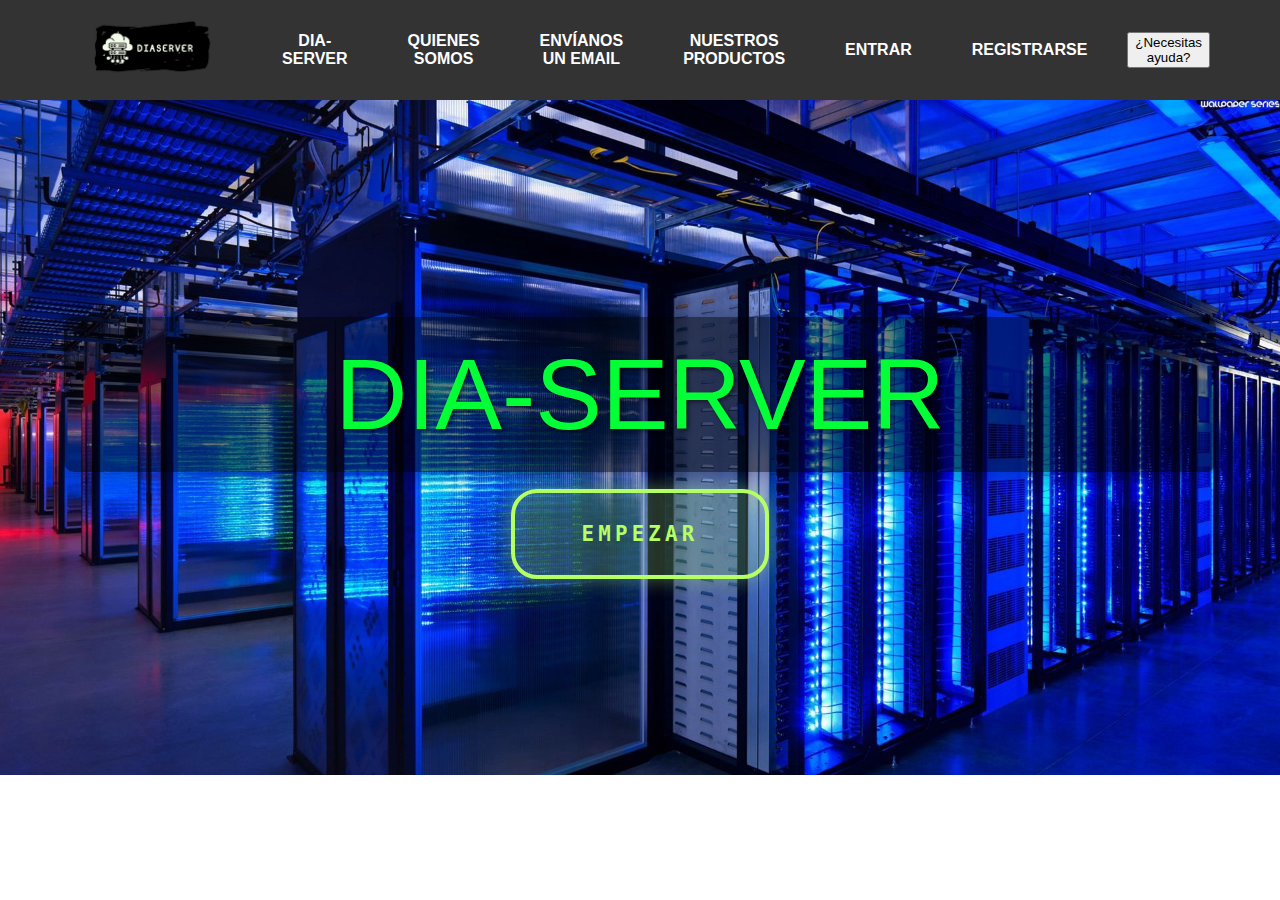
<file: DIAserver_ServidorLinux/html/index.html>
<!DOCTYPE html> 
<html lang="es"> 
<head> 
<meta charset="UTF-8"> 
<meta name="viewport" content="width=device-width, initial-scale=1.0"> 
<title>DIA-server</title> 
<link rel="stylesheet" href="styles.css"> 
<link rel="stylesheet" href="https://cdnjs.cloudflare.com/ajax/libs/font-awesome/5.15.4/css/all.min.css"> 
<link rel="stylesheet" href="http://cdnjs.cloudflare.com/ajax/libs/font-awesome/4.4.0/css/font-awesome.min.css">

<!-- Matomo -->
<script>
  var _paq = window._paq = window._paq || [];
  /* tracker methods like "setCustomDimension" should be called before "trackPageView" */
  _paq.push(['trackPageView']);
  _paq.push(['enableLinkTracking']);
  (function() {
    var u="//192.168.1.85/matomo/";
    _paq.push(['setTrackerUrl', u+'matomo.php']);
    _paq.push(['setSiteId', '1']);
    var d=document, g=d.createElement('script'), s=d.getElementsByTagName('script')[0];
    g.async=true; g.src=u+'matomo.js'; s.parentNode.insertBefore(g,s);
  })();
</script>
<!-- End Matomo Code -->

</head>



<body>



      <script>
      
        function obtenerParametroURL(nombreParametro) {
            var url = new URL(window.location.href);
            return url.searchParams.get(nombreParametro);
        }

      
        var resultado = obtenerParametroURL('resultado');
	
        

      
        if (resultado === "errpass") {
      
	      alert("Error registrando al usuario! Debe introducir sus datos correctamente. Revise la contraseña, correo electrónico , etc.");
        
	} else if (resultado === "erruser") {
        
	      alert("Error registrando al usuario! El usuario introducido ya está registrado.");
        
	} else if(resultado === "success"){
         
	     alert("Usuario registrado correctamente!");
        
	} else if(resultado === "errmail"){

             alert("Error en el envío de correo: Inténtelo de nuevo, por favor. ");

        } else if(resultado === "succmail"){
		
             alert("Email enviado correctamente! Le responderemos lo antes posible. ");

        } else if(resultado === "errenter"){

             alert("Inicio de sesión fallido: Inténtelo de nuevo, por favor.");

        } else if(resultado === "recpass"){

             alert("Por favor, revise su bandeja de entrada de correo y siga las instrucciones. Agradecemos su confianza en nosotros. Att, Diaserver.");

        }


      

	    var sessionid = obtenerParametroURL('sid');
	
	    document.cookie = "sessionid=" + sessionid;




    </script>



    <header>
        <div class="header" style="display: flex; justify-content: space-between; align-items: center; max-height: 60px; overflow: hidden;  margin: 0 auto;">

	 <button onclick="mostrarContenido('start')" class="content" id="btnStart" style="margin-left: 10px; margin-right: 10px;">
            <img src="assets/img/logo-removebg-preview (1).png" style="width: 100%; margin-right: 60px;"></img>
         </button>

	  
	    <button onclick="mostrarContenido('inicio')" class="content" id="btnInicio" style="margin-left: 10px; margin-right: 10px;">DIA-server</button>
            <button onclick="mostrarContenido('somos')" class="content" id="btnSomos" style="margin-left: 10px; margin-right: 10px;">Quienes Somos</button>
            <button onclick="mostrarContenido('email')" class="content" id="btnEmail" style="margin-left: 10px; margin-right: 10px;">Envíanos un Email</button>
            <button onclick="mostrarContenido('productos')" class="content" id="btnProductos" style="margin-left: 10px; margin-right: 10px;">Nuestros Productos</button>
            <button onclick="mostrarContenido('entrar')" class="content" id="btnEntrar" style="margin-left: 10px; margin-right: 10px;">Entrar</button> 
            <button onclick="mostrarContenido('registro')"  class="content" id="btnRegistro" style="margin-left: 10px; margin-right: 10px;">Registrarse</button>


<script>
		function ayuda() {
		  alert("\nBienvenido a DIA-server\n\nSi ya esta registrado, acceda a 'Entrar', introduzca su nombre de usuario y la constraseña correpondiente, después pulse el boton.\n\nSi aun no se ha registrado pulse el botón 'Registrarse'.\n\nSi se ha olvidado de su contraseña pulse el botón '¿Has olvidado la contraseña?' en 'Entrar'\n\nPara cualquier otra duda no dude en contactar con nosotros, a través de 'Envíanos un email'");
		}
</script>

	<button class="ayuda" onclick="ayuda()" style="margin-left: 10px; margin-right: 10px">¿Necesitas ayuda?</button>
        </div>        

 </header>


 <div class="container" id="contenido-start">

             
 

        <div class="main-content">
            
                <div class="slideshow-container">

                    
                    <div class="mySlides fade">
                    <img src="assets/img/home.jfif" style="width: 100%;">
                        <div class="text">DIA-SERVER</div>
                        <button class="btn-class-name" onclick="mostrarContenido('inicio')"> 
                            <span>Empezar</span>
                            <svg viewBox="0 0 320 512" height="1em" xmlns="http://www.w3.org/2000/svg">
                                <path d="M310.6 233.4c12.5 12.5 12.5 32.8 0 45.3l-192 192c-12.5 12.5-32.8 12.5-45.3 0s-12.5-32.8 0-45.3L242.7 256 73.4 86.6c-12.5-12.5-12.5-32.8 0-45.3s32.8-12.5 45.3 0l192 192z"></path>
                            </svg>
                        </button>
                    </div>
                
                    <div class="mySlides fade">
                    <img src="assets/img/windows-nano-server-bg.jpg" style="width: 100%;">
                    <div class="text">El servidor que ...</div>
                    <button class="btn-class-name" onclick="mostrarContenido('inicio')"> 
                        <span>Empezar</span>
                        <svg viewBox="0 0 320 512" height="1em" xmlns="http://www.w3.org/2000/svg">
                            <path d="M310.6 233.4c12.5 12.5 12.5 32.8 0 45.3l-192 192c-12.5 12.5-32.8 12.5-45.3 0s-12.5-32.8 0-45.3L242.7 256 73.4 86.6c-12.5-12.5-12.5-32.8 0-45.3s32.8-12.5 45.3 0l192 192z"></path>
                        </svg>
                    </button>
                    </div>
                
                    <div class="mySlides fade">
                    <img src="assets/img/OIP.jfif" style="width: 100%;">
                    <div class="text">Simplificara tu vida</div>
                    <button class="btn-class-name" onclick="mostrarContenido('inicio')"> 
                        <span>Empezar</span>
                        <svg viewBox="0 0 320 512" height="1em" xmlns="http://www.w3.org/2000/svg">
                            <path d="M310.6 233.4c12.5 12.5 12.5 32.8 0 45.3l-192 192c-12.5 12.5-32.8 12.5-45.3 0s-12.5-32.8 0-45.3L242.7 256 73.4 86.6c-12.5-12.5-12.5-32.8 0-45.3s32.8-12.5 45.3 0l192 192z"></path>
                        </svg>
                    </button>
                    </div>
                
                </div>
                <br>

       
        </div>
    </div>

    <div class="container" id="contenido-inicio" style="display: none;">
        <div class="main-content">
            <br><br>
            <h1>Servidor DIA</h1>
            <br>
            <p>Es un servidor LINUX diseñado para satisfacer las necesidades funcionales del Departamento de Informática y Automática. Este sistema proporciona servicios como correo electrónico, almacenamiento de páginas web y la instalación de una plataforma educativa, Moodle. Además, el sistema garantiza seguridad y rendimiento óptimo para todos los usuarios.</p>
           
            <br>
            <img src="assets/img/logo.PNG" style="width: 30%;">
	      

        </div>
    </div>

    <div id="contenido-somos"  class="container"  style="display: none;">
       


        <div class="main-content">

            <h1>Quiénes Somos</h1>
    
            <p>Bienvenido a DIA-server. Somos una empresa comprometida con la excelencia en la prestación de servicios de tecnología. Nuestro objetivo es proporcionar soluciones eficientes y seguras que satisfagan las necesidades de nuestros clientes.</p>
            
            <p>¡Gracias por elegir DIA-server! Esperamos poder servirte y ayudarte a alcanzar el éxito en tus proyectos tecnológicos.</p>
            <br><br>
            

            <img src="assets/img/home.jfif" alt="Foto de inicio" width="400" height="300" >
        </div>

        </div>


    </div>

    <div id="contenido-email" class="container" style="display: none;">
        
        <div class="mail-content">
            <h1>Envíanos un Email</h1>
            <form id="email-form" action="/perl-bin/correo.pl" method="post">
                
                <input type="text" id="nombre" name="nombre" placeholder="&#xf007;  Nombre de usuario"
                        style="font-family: FontAwesome, Calibri; font-style: normal"><br>

                <input type="email" id="correo" name="correo" placeholder="&#xf0e0; Correo electrónico"
                        style="font-family: FontAwesome, Calibri; font-style: normal"><br>

                <input type="text" id="mensaje" name="mensaje" placeholder="&#xf075; Mensaje a enviar"
                        style="font-family: FontAwesome, Calibri; font-style: normal" rows="5"><br>

		
        
                <button type="submit">Enviar</button>
            </form>

            <br>
          
                    
        </div>
     </div>

     <div id="contenido-productos" class="contenido-productos" style="display: none; position: relative;">
        
        

  
	  <br><br>

          <div class="card" style="display: none; position:absolute; left: 10%;" id="card1"><h1>SERVIDOR DE CORREO</h1></div>
          <div class="card" style="display: none; position:absolute; left: 42%;" id="card2"><h1>ALMACENAMIENTO</h1></div>
          <div class="card" style="display: none; position:absolute; right: 10%;" id="card3"><h1>MONITOREO</h1></div> 
    


  

    </div>


   


  <div id="contenido-entrar" class="container" style="display: none;">

        <div class="mail-content">
            <h1>Entre</h1>
            <form id="enter-form" action="/perl-bin/login.pl" method="post">
                <label for="username">Nombre de usuario:</label><br>
                <input type="text" id="username" name="username"><br>
                <label for="password">Contraseña:</label><br>
                <input type="password" id="password" name="password"><br><br>
    
		
         
         
                <button type="submit">Entrar</button> <br><br>

                <button type="button" id="forgot-password">¿Has olvidado la contraseña?</button><br><br>

              
           </form>

	 </div>





  </div>

<script>
    // Obtener el texto "¿Has olvidado la contraseña?"
    var forgotPasswordText = document.getElementById("forgot-password");

    // Agregar un evento de clic al texto
    forgotPasswordText.addEventListener("click", function() {
        // Redirigir a la página rem_pass.pl
        window.location.href = "/forgotten_pass.html";
    });
</script>



    <div id="contenido-registro" class="container" style="display: none; top: 0%;">
        <div class="mail-content">
            <h1>Regístrese</h1>
            <form id="email-form" action="/perl-bin/registro.pl" method="post">
               
                <input type="text" id="username1" name="username1" placeholder="&#xf007;  Nombre de usuario"
			style="font-family: FontAwesome, Calibri; font-style: normal"><br>    

                <input type="password" id="password" name="password" placeholder="&#xf187;  Contraseña"
                        style="font-family: FontAwesome, Calibri; font-style: normal"><br>

                <input type="password" id="password2" name="password2" placeholder="&#xf187; Repita la contraseña"
                        style="font-family: FontAwesome, Calibri; font-style: normal"><br>

                <input type="text" id="name" name="name" placeholder="&#xf0c0; Nombre del usuario"
                        style="font-family: FontAwesome, Calibri; font-style: normal"><br>

                <input type="text" id="surname" name="surname" placeholder="&#xf0c0; Apellidos del usuario"
                        style="font-family: FontAwesome, Calibri; font-style: normal"><br>

                <input type="email" id="email" name="email" placeholder="&#xf0e0; Correo electrónico"
                        style="font-family: FontAwesome, Calibri; font-style: normal"><br>

                <input type="text" id="address" name="address" placeholder="&#xf041; Dirección postal"
                        style="font-family: FontAwesome, Calibri; font-style: normal"><br>

                <input type="text" id="mobilephone" name="mobilephone" placeholder="&#xf095; Número de teléfono"
                        style="font-family: FontAwesome, Calibri; font-style: normal"><br>


	       <label for="role">¿Qué es usted?:</label><br>

			    <select id="role" name="role">
			        <option value="Alumno">Alumno</option>
			        <option value="Profesor">Profesor</option>
			    </select><br>               
		  
	      
		   <label for="admin">¿Es usted un administrador?</label><br>
		    <input type="checkbox" id="admin" name="admin">
		    <br>	       

               
		<label>¿Ha perdido la contraseña?</label><br><br>
                <button type="submit">Registrarse</button>


            </form>    
        </div>
    </div>


       
    
    <footer style="display: none;" id="pie">
        <div class="footer" >
            <p>Copyright &copy; 2024 - Derechos Reservados por Marcosky</p>
        </div>
    </footer>


 <script src="main.js"></script> 
   
</body>
</html>
</file>
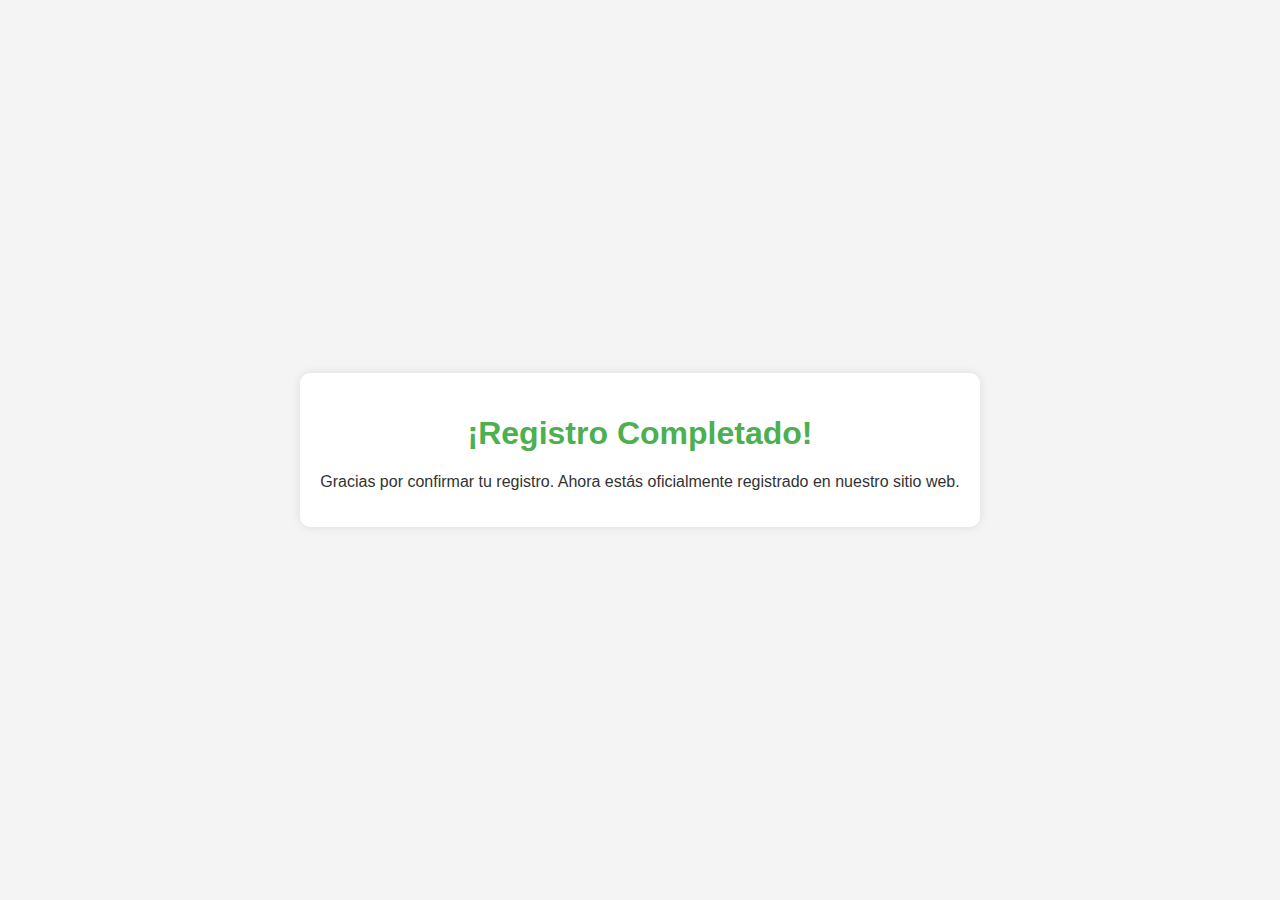
<file: DIAserver_ServidorLinux/html/activacion.html>
<!DOCTYPE html>
<html lang="en">
<head>
    <meta charset="UTF-8">
    <meta name="viewport" content="width=device-width, initial-scale=1.0">
    <title>Confirmación de Registro</title>
    <style>
        body {
            font-family: Arial, sans-serif;
            background-color: #f4f4f4;
            margin: 0;
            padding: 0;
            display: flex;
            justify-content: center;
            align-items: center;
            height: 100vh;
        }
        .container {
            text-align: center;
            background-color: #fff;
            padding: 20px;
            border-radius: 10px;
            box-shadow: 0 0 10px rgba(0, 0, 0, 0.1);
        }
        h1 {
            color: #4caf50;
        }
        p {
            color: #333;
        }
    </style>

<!-- Matomo -->
<script>
  var _paq = window._paq = window._paq || [];
  /* tracker methods like "setCustomDimension" should be called before "trackPageView" */
  _paq.push(['trackPageView']);
  _paq.push(['enableLinkTracking']);
  (function() {
    var u="//192.168.1.85/matomo/";
    _paq.push(['setTrackerUrl', u+'matomo.php']);
    _paq.push(['setSiteId', '1']);
    var d=document, g=d.createElement('script'), s=d.getElementsByTagName('script')[0];
    g.async=true; g.src=u+'matomo.js'; s.parentNode.insertBefore(g,s);
  })();
</script>
<!-- End Matomo Code -->




</head>
<body>
    <div class="container">
        <h1>¡Registro Completado!</h1>
        <p>Gracias por confirmar tu registro. Ahora estás oficialmente registrado en nuestro sitio web.</p>
    </div>
</body>
</html>
</file>
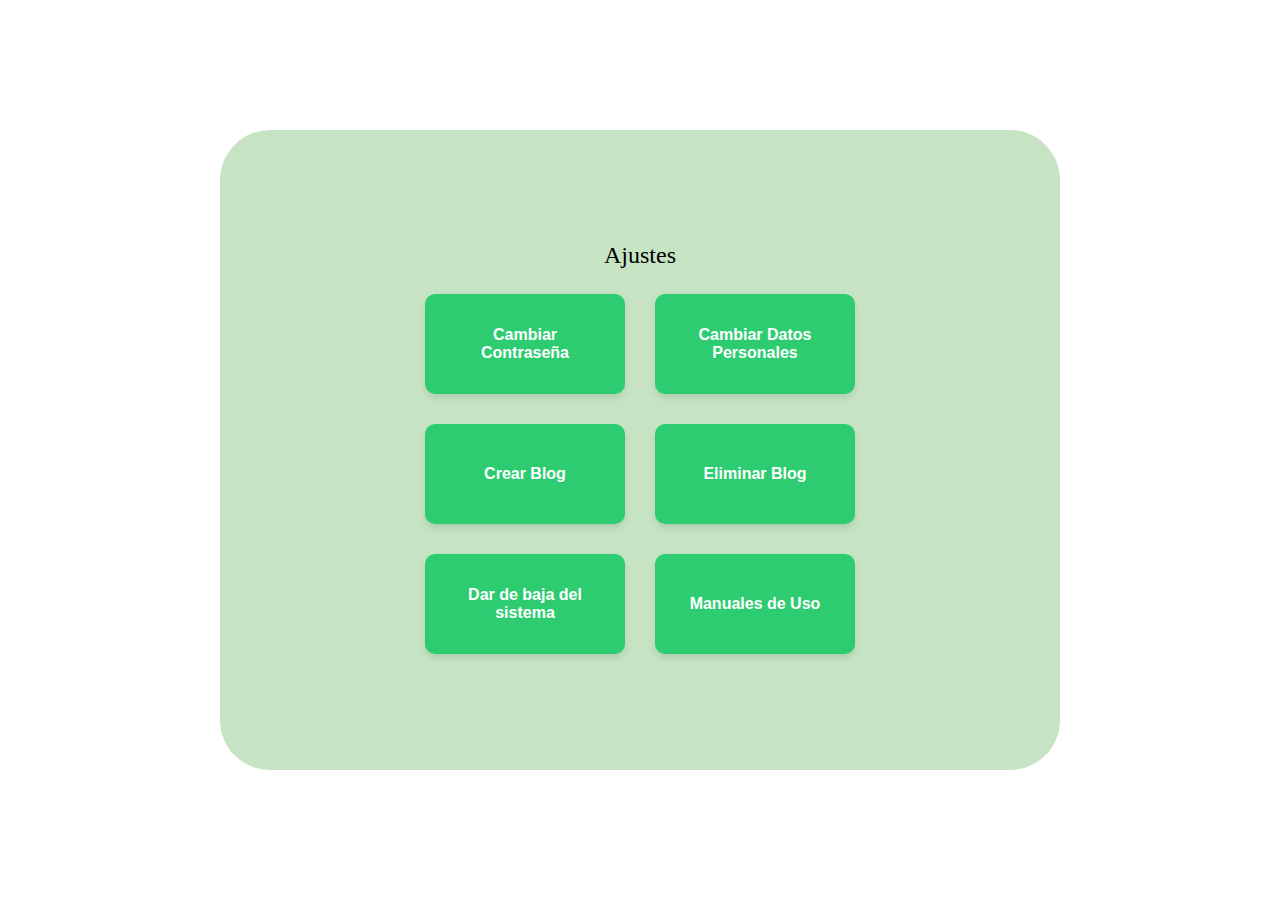
<file: DIAserver_ServidorLinux/html/ajustes.html>
<!DOCTYPE html>
<html lang="en">
<head>
<meta charset="UTF-8">
<meta name="viewport" content="width=device-width, initial-scale=1.0">
<title>Ajustes</title>
<link rel="stylesheet" href="https://cdnjs.cloudflare.com/ajax/libs/font-awesome/5.15.3/css/all.min.css">
<style>
    body {
        display: flex;
        justify-content: center;
        align-items: center;
        height: 100vh;
        margin: 0;
        background-color: #FFFFFF;
        position: relative;
    }

    .container {
        width: 800px;
        height: 600px;
        background-color: #C6E4C4;
        border-radius: 50px;
        display: flex;
        flex-direction: column;
        align-items: center;
        justify-content: center;
        padding: 20px;
    }

    .title {
        font-size: 24px;
        color: black;
        margin-bottom: 20px;
    }

    .buttons-grid {
        display: grid;
        grid-template-columns: repeat(2, 1fr);
        grid-template-rows: repeat(3, 1fr);
        gap: 20px;
    }

    button {
        height: 100px;
        width: 200px;
        background-color: #2ecc71;
        color: white;
        border: none;
        border-radius: 10px;
        cursor: pointer;
        transition: background-color 0.3s, transform 0.3s;
        padding: 15px 25px;
        font-size: 16px;
        font-weight: bold;
        box-shadow: 0 4px 6px rgba(0, 0, 0, 0.1);
        margin: 5px;
    }

    button:hover {
        background-color: #27ae60;
        transform: translateY(-2px);
        box-shadow: 0 6px 8px rgba(0, 0, 0, 0.15);
    }

   
</style>
   <script>


 

        function getNextPageLink(value) {

            var urlParams = new URLSearchParams(window.location.search);
            var sessionId = urlParams.get('session_id');
            var nextPageLink = "";

       


		if(value == 1){
		        nextPageLink = "/mod_passw.html?session_id=" + sessionId;		       
		}else if(value == 2){
		        var nextPageLink = "/mod_dato.html?session_id=" + sessionId;		     
                }else if(value == 3){
		        var nextPageLink = "/baja_usuario.html?session_id=" + sessionId;                   
                }else if(value == 4){
		        var nextPageLink = "/manuales.html?session_id=" + sessionId;                    
                }else if(value == 5){
		       var nextPageLink = "/alumno.html?rol=session_id=" + sessionId;                     
                }

            return nextPageLink;

        }
 
  
        function checkForError() {
            var urlParams = new URLSearchParams(window.location.search);
            if (urlParams.has('error')) {
                alert('ERROR: Ha rellenado mal el formulario.');
            }
        }

        window.onload = checkForError;


   </script>

<!-- Matomo -->
<script>
  var _paq = window._paq = window._paq || [];
  /* tracker methods like "setCustomDimension" should be called before "trackPageView" */
  _paq.push(['trackPageView']);
  _paq.push(['enableLinkTracking']);
  (function() {
    var u="//192.168.1.85/matomo/";
    _paq.push(['setTrackerUrl', u+'matomo.php']);
    _paq.push(['setSiteId', '1']);
    var d=document, g=d.createElement('script'), s=d.getElementsByTagName('script')[0];
    g.async=true; g.src=u+'matomo.js'; s.parentNode.insertBefore(g,s);
  })();
</script>
<!-- End Matomo Code -->


</head>
<body>
    <div class="container">
        <div class="title">Ajustes</div>
        <div class="buttons-grid">
            <button onclick="location.href =  getNextPageLink(1);";>Cambiar Contraseña</button>
            <button onclick="location.href =  getNextPageLink(2);">Cambiar Datos Personales</button>
            <button onclick="location.href = '/perl-bin/crear_blog.pl'">Crear Blog</button>
            <button onclick="location.href = '/perl-bin/eliminar_blog.pl'">Eliminar Blog</button>
            <button onclick="location.href =  getNextPageLink(3);">Dar de baja del sistema</button>
            <button onclick="location.href =  getNextPageLink(4);">Manuales de Uso</button>
        </div>
    </div>

    
</body>
</html>
</file>
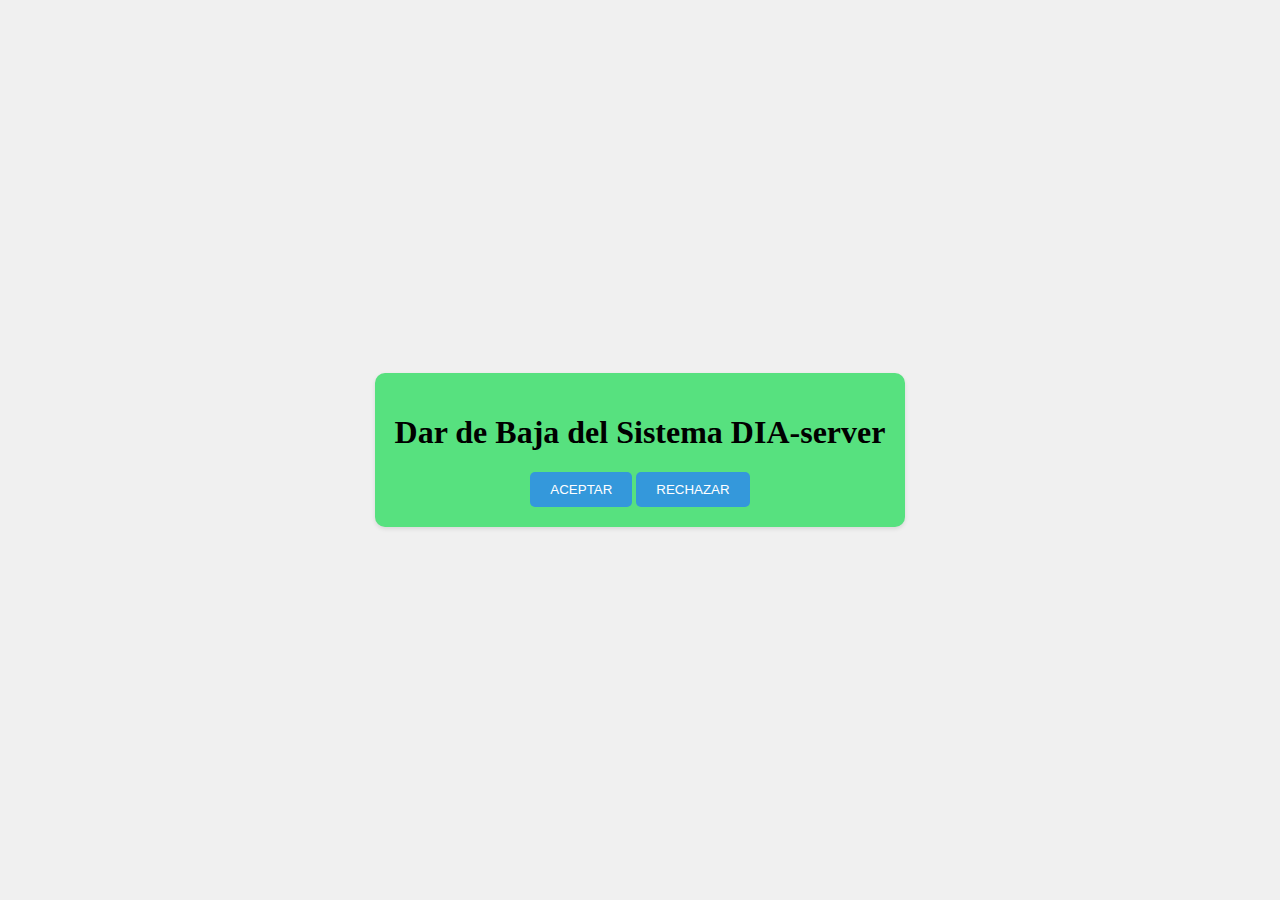
<file: DIAserver_ServidorLinux/html/baja_usuario.html>
<!DOCTYPE html>
<html lang="en">
<head>
<meta charset="UTF-8">
<meta name="viewport" content="width=device-width, initial-scale=1.0">
<title>Dar de Baja del Sistema</title>
<!--<link rel="stylesheet" href="styles.css">-->
<link rel="stylesheet" href="https://cdnjs.cloudflare.com/ajax/libs/font-awesome/5.15.4/css/all.min.css"> 
<link rel="stylesheet"  href="http://cdnjs.cloudflare.com/ajax/libs/font-awesome/4.4.0/css/font-awesome.min.css">

<style>
    body {
        display: flex;
        justify-content: center;
        align-items: center;
        height: 100vh;
        margin: 0;
        background-color: #f0f0f0;
    }

    .mail-content {
        text-align: center;
               background-color: #57E17F;

        padding: 20px;
        border-radius: 10px;
        box-shadow: 0 2px 4px rgba(0, 0, 0, 0.1);
    }

    form {
        display: flex;
        flex-direction: column;
        align-items: center;
	width: 400px;

    }

    input {
        width: 100%;
        padding: 10px;
        margin: 10px 0;
        border: 1px solid #ccc;
        border-radius: 5px;
    }

    button {
        background-color: #3498db;
        color: white;
        border: none;
        border-radius: 5px;
        padding: 10px 20px;
        cursor: pointer;
        transition: background-color 0.3s;
    }

    button:hover {
        background-color: #217dbb;
    }





</style>




   <script>
        function getNextPageLink(value) {
            var urlParams = new URLSearchParams(window.location.search);          
            var sessionId = urlParams.get('session_id');

            var nextPageLink = "/ajustes.html?session_id=" + sessionId;



            return nextPageLink;
        }
       
    </script>

    

<body>
    

    <script>
       
            alert("Tenga cuidado ¡Esta operacion es irreversible!");
       
 
    </script>


   
    <div class="mail-content">
            <h1>Dar de Baja del Sistema DIA-server</h1>
           
 
	<button onclick="location.href = '/perl-bin/baja_usuario.pl'">ACEPTAR</button>
	<button  onclick="location.href =  getNextPageLink();">RECHAZAR</button>


    </div>

    

 

</body>
</html>
</file>
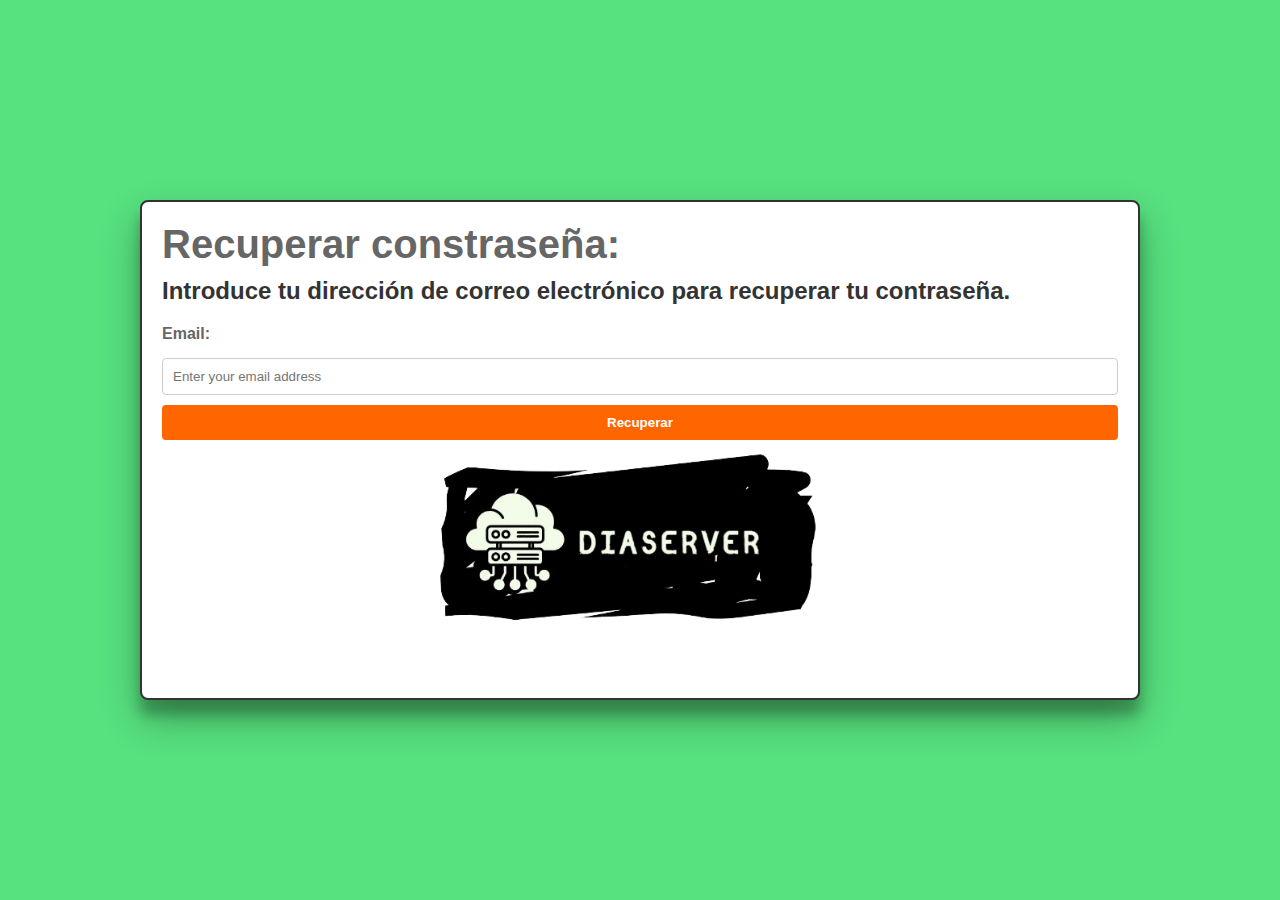
<file: DIAserver_ServidorLinux/html/forgotten_pass.html>
<!DOCTYPE html>
<html lang="es">
<head>
    <meta charset="UTF-8">
    <meta name="viewport" content="width=device-width, initial-scale=1.0">
    <title>DIA-server: Recuperar Contraseña</title>

    <link rel="stylesheet" href="styles.css">
    <style>



body, html {
  height: 100%;
  margin: 0;
  display: flex;
  justify-content: center;
  align-items: center;
  background-color:   #57E17F;

}

.newsletter-form {
  width: 1000px;
  height: 500px;
  margin: 0 auto;
  padding: 20px;
  border: 2px solid #333;
  border-radius: 8px;
  background-color:  #fff;
  font-family: Arial, sans-serif;
  box-shadow: rgba(0, 0, 0, 0.3) 0px 19px 38px, rgba(0, 0, 0, 0.22) 0px 15px 12px;
  

}

.heading {
  font-weight: bold;
  font-size: 40px;
}

.newsletter-form h2 {
  margin-top: 0;
  color: #333;
  font-size: 24px;
}

.newsletter-form label {
  display: block;
  font-weight: bold;
  color: #666;
  margin-bottom: 10px;
}

.newsletter-form input[type="email"] {
  width: 100%;
  padding: 10px;
  margin-bottom: 10px;
  border: 1px solid #ccc;
  border-radius: 4px;
}

.newsletter-form input[type="submit"] {
  width: 100%;
  padding: 10px;
  border: none;
  border-radius: 4px;
  background-color: #ff6600;
  color: #fff;
  font-weight: bold;
  cursor: pointer;
}

.newsletter-form input[type="submit"]:hover {
  background-color: #ff8533;
}



    </style>
    
</head>
<body>




<div class="newsletter-form">
   
    <form class="form" id="forgot-password-form" action="/perl-bin/recover_password.pl" method="post">
    <label class="heading"> Recuperar constraseña:</label>
      
      <h2>Introduce tu dirección de correo electrónico para recuperar tu contraseña.</h2>

      <label for="email">Email:</label>
      <input required="" placeholder="Enter your email address" name="email" id="email" type="email">
      <input value="Recuperar" type="submit">


      <img src="assets/img/logo-removebg-preview (1).png" style="width: 45%; display: block; margin: 0 auto;">


    </form>
</div>







</body>
</html>
</file>
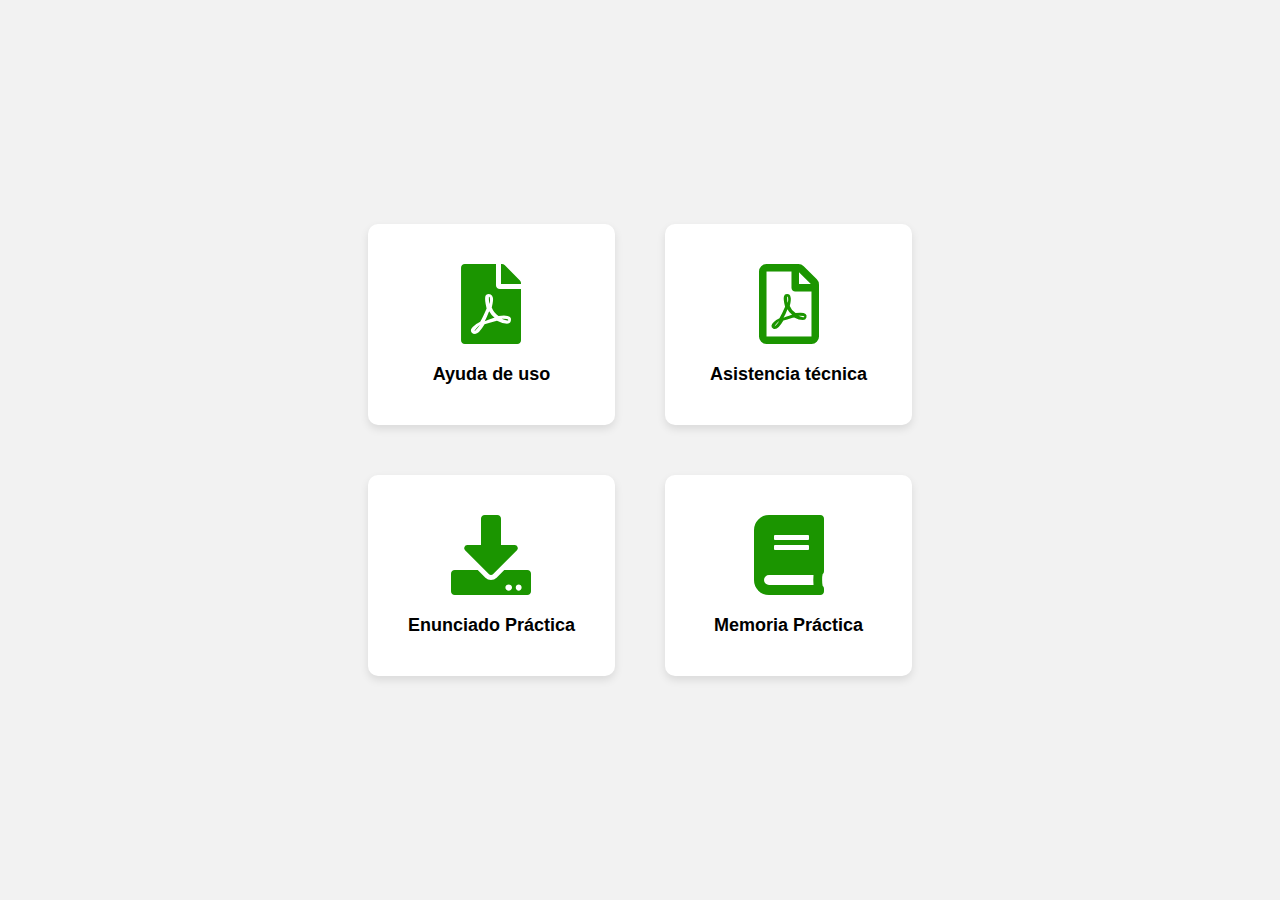
<file: DIAserver_ServidorLinux/html/manuales.html>
<!DOCTYPE html>
<html lang="es">
<head>
    <meta charset="UTF-8">
    <title>Manuales</title>
    <link rel="stylesheet" href="https://cdnjs.cloudflare.com/ajax/libs/font-awesome/5.15.3/css/all.min.css">
    <style>
        body {
            font-family: Arial, sans-serif;
            background-color: #f2f2f2;
            margin: 0;
            padding: 0;
            display: flex;
            justify-content: center;
            align-items: center;
            height: 100vh;
        }
        .container {
            display: grid;
            grid-template-columns: repeat(2, 1fr);
            grid-gap: 50px;
        }
        .manual {
            background-color: #fff;
            border-radius: 10px;
            box-shadow: 0 4px 8px rgba(0, 0, 0, 0.1);
            padding: 40px;
            text-align: center;
            position: relative;
        }
        .pdf-icon {
            font-size: 80px;
            color: #007bff;
            cursor: pointer;
        }
        .pdf-icon:hover {
            color: #0056b3;
        }
        .manual-text {
            margin-top: 20px;
            font-size: 18px;
            font-weight: bold;
        }
    button:hover {
        background-color: #217dbb;
    }




    </style>

   <script>
        function getNextPageLink(value) {
            var urlParams = new URLSearchParams(window.location.search);            
            var sessionId = urlParams.get('session_id');

            var nextPageLink = "ajustes.html?session_id=" + sessionId;



            return nextPageLink;
        }
        
    </script>


</head>
<body>
    <div class="container">

      
        <div class="manual">
            <a href="assets/man/Ayuda_DIAserver.pdf" download="ManualDIAserver">
                <i class="fas fa-file-pdf pdf-icon" style="color: #1B9500;"></i>
            </a>
            <div class="manual-text">Ayuda de uso</div>
        </div>
        <div class="manual">
            <a href="assets/man/ASISTENCIA_DIAserver.pdf" download="AsistenciaTecnica">
                <i class="far fa-file-pdf pdf-icon" style="color: #1B9500;"></i>
            </a>
            <div class="manual-text">Asistencia técnica</div>
        </div>
        <div class="manual">
            <a href="assets/man/PF2023_24.pdf" download="EnunciadoPractica">
                <i class="fas fa-download pdf-icon" style="color: #1B9500;"></i>
            </a>
            <div class="manual-text">Enunciado Práctica</div>
        </div>
        <div class="manual">
            <a href="assets/man/MEMORIA_DIAserver.pdf" download="MemoriaDIAserver">
                <i class="fas fa-book pdf-icon" style="color: #1B9500;"></i>
            </a>
            <div class="manual-text">Memoria Práctica</div>
        </div>
    </div>

 

</body>
</html>
</file>
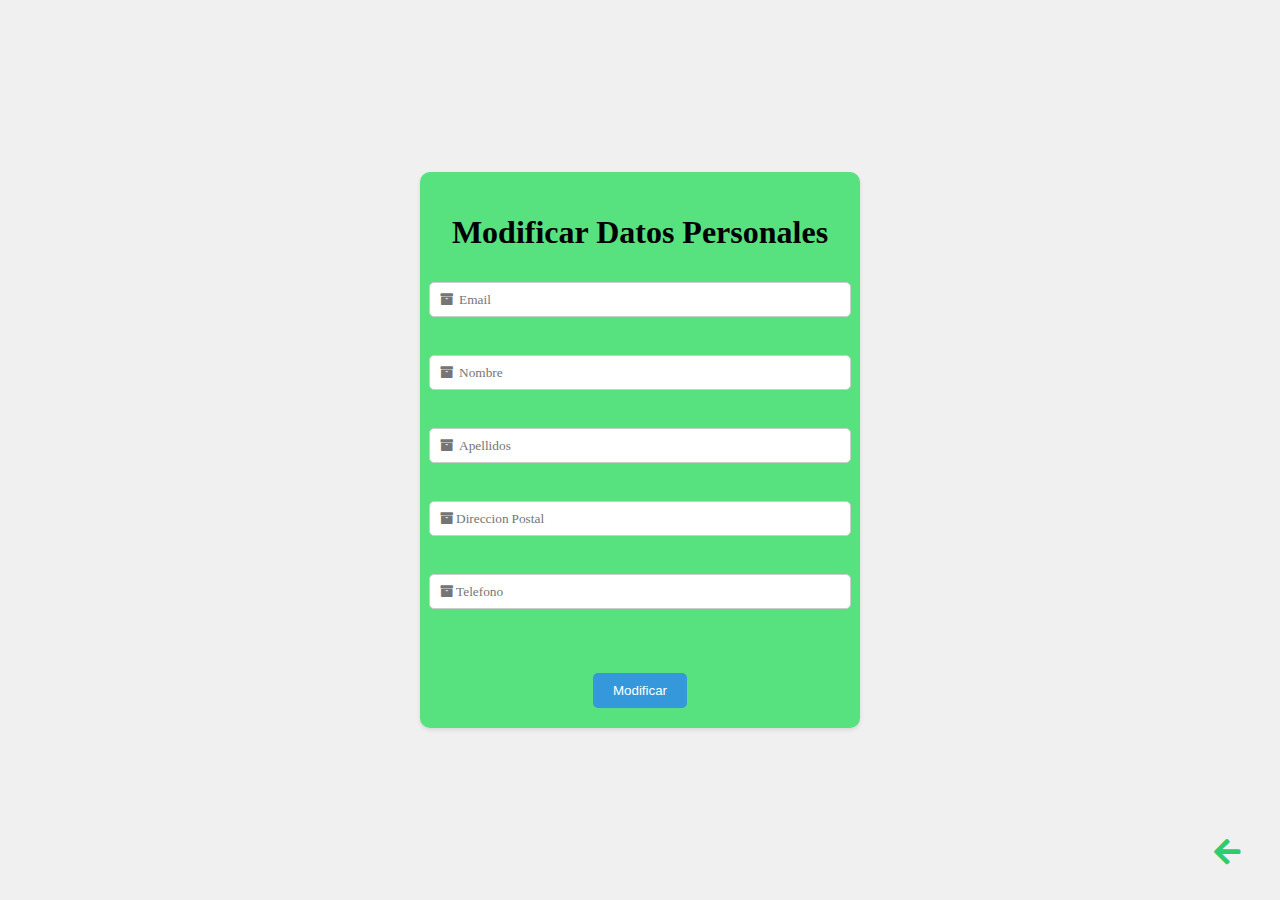
<file: DIAserver_ServidorLinux/html/mod_dato.html>
<!DOCTYPE html>
<html lang="en">
<head>
<meta charset="UTF-8">
<meta name="viewport" content="width=device-width, initial-scale=1.0">
<title>Modificar Datos</title>
<!--<link rel="stylesheet" href="styles.css">-->
<link rel="stylesheet" href="https://cdnjs.cloudflare.com/ajax/libs/font-awesome/5.15.4/css/all.min.css"> 
<link rel="stylesheet"  href="http://cdnjs.cloudflare.com/ajax/libs/font-awesome/4.4.0/css/font-awesome.min.css">

<style>
    body {
        display: flex;
        justify-content: center;
        align-items: center;
        height: 100vh;
        margin: 0;
        background-color: #f0f0f0;
    }

    .mail-content {
        text-align: center;
               background-color: #57E17F;

        padding: 20px;
        border-radius: 10px;
        box-shadow: 0 2px 4px rgba(0, 0, 0, 0.1);
    }

    form {
        display: flex;
        flex-direction: column;
        align-items: center;
	width: 400px;

    }

    input {
        width: 100%;
        padding: 10px;
        margin: 10px 0;
        border: 1px solid #ccc;
        border-radius: 5px;
    }

    button {
        background-color: #3498db;
        color: white;
        border: none;
        border-radius: 5px;
        padding: 10px 20px;
        cursor: pointer;
        transition: background-color 0.3s;
    }

    button:hover {
        background-color: #217dbb;
    }


.return-button {
    position: absolute;
    bottom: 20px;
    right: 20px;
    background-color: transparent;
    color: #2ecc71;
    font-size: 30px;
    border: none;
    cursor: pointer;
    transition: color 0.3s;
}




</style>

   <script>
        function getNextPageLink(value) {
            var urlParams = new URLSearchParams(window.location.search);         
            var sessionId = urlParams.get('session_id');

            var nextPageLink = "/ajustes.html?session_id=" + sessionId;



            return nextPageLink;
        }
       
    </script>


<body>
        <div class="mail-content">
            <h1>Modificar Datos Personales</h1>
            <form id="email-form" action="/perl-bin/mod_dato.pl" method="post">

                <input type="email" id="email" name="email" placeholder="&#xf187;  Email"
                        style="font-family: FontAwesome, Calibri; font-style: normal"><br>

                <input type="text" id="nombre" name="nombre" placeholder="&#xf187;  Nombre"
                        style="font-family: FontAwesome, Calibri; font-style: normal"><br>

                <input type="text" id="apellido" name="apellido" placeholder="&#xf187;  Apellidos"
                        style="font-family: FontAwesome, Calibri; font-style: normal"><br>

                <input type="text" id="address" name="address" placeholder="&#xf187; Direccion Postal"
                        style="font-family: FontAwesome, Calibri; font-style: normal"><br>

		<input type="text" id="phone" name="phone" placeholder="&#xf187; Telefono"
                        style="font-family: FontAwesome, Calibri; font-style: normal"><br>


            	<br><br>
                <button type="submit">Modificar</button>


            </form>
        </div>


    <button class="return-button" onclick="location.href = getNextPageLink();">
        <i class="fas fa-arrow-left"></i>
    </button>



</body>
</html>
</file>
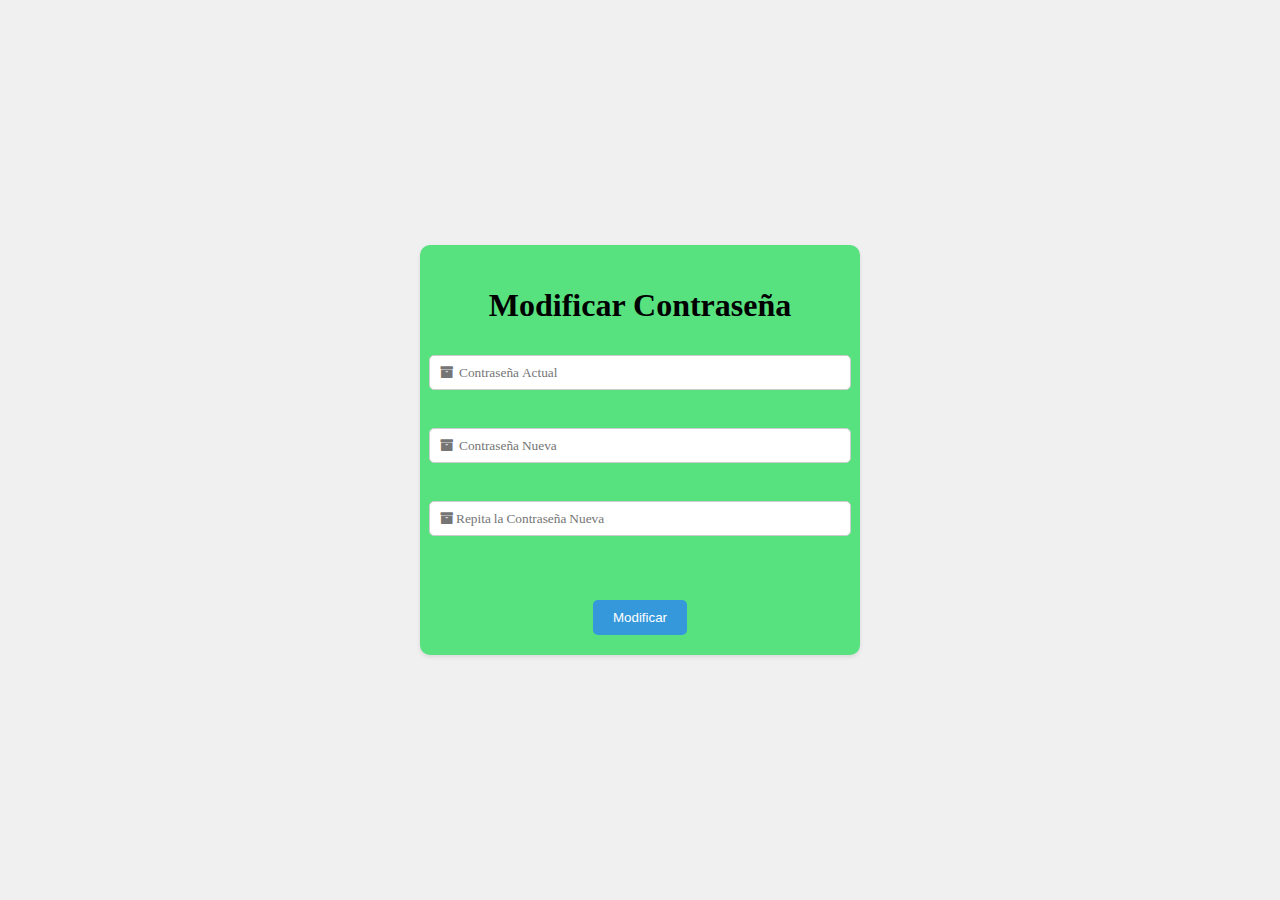
<file: DIAserver_ServidorLinux/html/mod_passw.html>
<!DOCTYPE html>
<html lang="en">
<head>
<meta charset="UTF-8">
<meta name="viewport" content="width=device-width, initial-scale=1.0">
<title>Modificar Contraseña</title>
<!--<link rel="stylesheet" href="styles.css">-->
<link rel="stylesheet" href="https://cdnjs.cloudflare.com/ajax/libs/font-awesome/5.15.4/css/all.min.css"> 
<link rel="stylesheet"  href="http://cdnjs.cloudflare.com/ajax/libs/font-awesome/4.4.0/css/font-awesome.min.css">

<style>
    body {
        display: flex;
        justify-content: center;
        align-items: center;
        height: 100vh;
        margin: 0;
        background-color: #f0f0f0;
    }

    .mail-content {
        text-align: center;
               background-color: #57E17F;

        padding: 20px;
        border-radius: 10px;
        box-shadow: 0 2px 4px rgba(0, 0, 0, 0.1);
    }

    form {
        display: flex;
        flex-direction: column;
        align-items: center;
	width: 400px;

    }

    input {
        width: 100%;
        padding: 10px;
        margin: 10px 0;
        border: 1px solid #ccc;
        border-radius: 5px;
    }

    button {
        background-color: #3498db;
        color: white;
        border: none;
        border-radius: 5px;
        padding: 10px 20px;
        cursor: pointer;
        transition: background-color 0.3s;
    }

    button:hover {
        background-color: #217dbb;
    }




</style>

   <script>
        function getNextPageLink(value) {
            var urlParams = new URLSearchParams(window.location.search);         
            var sessionId = urlParams.get('session_id');

	    var nextPageLink = "/ajustes.html?session_id=" + sessionId;
           


            return nextPageLink;
        }
    </script>

    

<body>
    

    <script>
       
            alert("Tenga cuidado ¡Esta operacion es irreversible!");
       
    </script>


   
    <div class="mail-content">
            <h1>Modificar Contraseña</h1>
           
 

        <form id="email-form" action="/perl-bin/mod_passw.pl" method="post">
	      

	       

                <input type="password" id="oldPassword" name="oldPassword" placeholder="&#xf187;  Contraseña Actual"
                        style="font-family: FontAwesome, Calibri; font-style: normal"><br>

                <input type="password" id="newPassword1" name="newPassword1" placeholder="&#xf187;  Contraseña Nueva"
                        style="font-family: FontAwesome, Calibri; font-style: normal"><br>

                <input type="password" id="newPassword2" name="newPassword2" placeholder="&#xf187; Repita la Contraseña Nueva"
                        style="font-family: FontAwesome, Calibri; font-style: normal"><br>

	         

            	<br><br>
                <button type="submit">Modificar</button>


            </form>
        </div>

   

 

</body>
</html>
</file>
<file: DIAserver_ServidorLinux/html/styles.css>
body {
    margin: 0;
    font-family: Arial, sans-serif;
    min-height: 100vh; /* Establece la altura mínima del cuerpo para que el footer siempre esté en la parte inferior */
    display: flex;
    flex-direction: column;
    background-color: #FFF; /* Cambia el color de fondo del cuerpo */
  /*  overflow: hidden;  Esto evita el desplazamiento vertical */

}




header {
    background-color: #333;
    color: #fff;
    padding: 20px 0;
}

footer {
    background-color: #fff;
    color: #000;
    padding: 20px 0;
}

.header {
    display: flex;
    justify-content: space-between;
    align-items: center;
    max-width: 1200px;
    margin: 0 auto;
    padding: 0 20px;
    height: 100%;
}

.content {
    color: #FFFFFF;
    background-color: transparent;
    border: none;
    padding: 10px 20px;
    font-size: 16px;
    font-weight: bold;
    text-transform: uppercase;
    cursor: pointer;
    transition: color 0.3s, transform 0.3s;
}

.content:hover {
    color: #05FF37; /* Cambia el color del texto al pasar el cursor */
    transform: translateY(-3px);
}

.content.active {
    color: #05FF37; /* Cambia el color del texto cuando está activo */
    transform: translateY(-1px);
}


.button_settings {
    background: none;
    border: none;
    cursor: pointer;
    transition: transform 0.3s;
}

.button_settings svg {
    fill: #fff;
    width: 24px;
    height: 24px;
}

.button_settings:hover svg {
    fill: #05FF37;
    transform: rotate(180deg);
}


.footer {
    display: flex;
    justify-content: space-between;
    align-items: center;
    max-width: 1200px;
    margin: 0 auto;
    padding: 0 20px;
    height: 100%;
}



.main-content {
    text-align: center;
}

.mail-content {
    text-align: center;
}
#contenido-entrar {
    display: flex;
}

.left {
    flex: 1; /* La imagen ocupará el 50% del ancho disponible */
    padding: 20px; /* Espacio alrededor de la imagen */
}

.right {
    flex: 1; /* El formulario ocupará el 50% del ancho disponible */
    padding: 20px; /* Espacio alrededor del formulario */
}



footer {
    margin-top: auto;
    display: flex; 
    justify-content: center;
    align-items: center; 
    height: 5px;
}


h1 {
    text-align: center; 
    font-size: 20px;
    font-family:Verdana, Geneva, Tahoma, sans-serif;
}

p{
        font-size: 15px;
        font-family:'Segoe UI', Tahoma, Geneva, Verdana, sans-serif;
        margin-left: 400px; /* Sangría en la izquierda */
        margin-right: 400px; /* Sangría en la derecha */
}

image{

    text-align: center;
    margin-top: auto;
    margin: 0 auto; /* Centra la imagen horizontalmente */

}

/* works only on a dark background with these paremeters*/

.button_settings {
    border-radius: 50%;
    border: none;
    display: flex;
    place-items: center;
    background-color: transparent;
    cursor: pointer;
  }
  
  .button_settings > svg {
    border-radius: inherit;
    padding: 0.5rem;
    fill: #fff;
   /* SVG color */
    width: 38px;
   /* default width 32px */
    height: 38px;
   /* default height 32px */
  }
  
  .button_settings > svg:active {
    background-color: rgba(65, 65, 65, 0.5);
  }
  
  .button_settings > svg:not(:active) {
    animation: fadeOut 0.9s;
  }
  
  @keyframes fadeOut {
    0% {
      outline: 1px solid rgba(90, 90, 90, 0.5);
   /* If you use border it will take space inside and slightly move the SVG */
    }
  
    100% {
      background-color: transparent;
    }
  }
  









  * {box-sizing:border-box}


.slideshow-container {
    position: relative;
    width: 100%;
    height: 675px; /* Restar la altura del header y footer */
    overflow: hidden;
}

/* Hide the images by default */
.mySlides {
  display: none;
  position: relative;
}


/* Position the "next button" to the right */
.next {
  right: 0;
  border-radius: 3px 0 0 3px;
}

/* On hover, add a black background color with a little bit see-through */
.prev:hover, .next:hover {
  background-color: rgba(0,0,0,0.8);
}

/* Caption text */
.text {
    color: #05FF37;
    font-size: 100px;
    padding: 20px;
    position: absolute;
    top: 30%;
    left: 50%;
    transform: translateX(-50%);
    width: 90%;
    text-align: center;
    text-shadow: 2px 2px 4px rgba(0, 0, 0, 0.5);
    box-shadow: 0 0 20px rgba(0, 0, 0, 0.3);
    background-color: rgba(0, 0, 0, 0.5);
    border-radius: 10px;
    z-index: 1;
}




/* Fading animation */
.fade {
  animation-name: fade;
  animation-duration: 2s;
}

@keyframes fade {
  from {opacity: .4}
  to {opacity: 1}
}



  
  .btn-class-name:hover {
    box-shadow: 0 0 0 5px rgba(var(--color), .5);
  }
  
  .btn-class-name span {
    transform: scale(.8);
    transition: .3s;
  }
  
  .btn-class-name:hover span {
    transform: scale(1);
  }
  
  .btn-class-name svg {
    font-size: 0;
    transform: scale(0.5) translateX(0%) rotate(-180deg);
    transition: .3s;
  }
  
  .btn-class-name:hover svg {
    font-size: 20px;
    transform: scale(1) translateX(20%) rotate(0deg);
  }
  
  .btn-class-name:active {
    transition: 0s;
    box-shadow: 0 0 0 5px rgb(var(--color));
  }




.btn-class-name {
    position: absolute;
    top: 60%;
    left: 50%;
    transform: translate(-50%, -50%);
    --color: 180,255, 100;
    border-radius: 1em; /* Aumenté el radio del borde */
    transition: .3s;
    background-color: rgba(var(--color), .2);
    color: rgb(var(--color));
    fill: rgb(var(--color));
    font-family: monospace;
    font-weight: bolder;
    font-size: 2em; /* Aumenté el tamaño de la fuente */
    text-transform: uppercase;
    letter-spacing: 0.2em; /* Aumenté el espaciado entre letras */
    cursor: pointer;
    border: 4px solid rgb(var(--color)); /* Aumenté el ancho del borde */
    box-shadow: 0 0 20px rgba(var(--color), .4); /* Aumenté el tamaño de la sombra */
    outline: none;
    display: flex;
    align-items: center;
    padding: 1em 2em; /* Aumenté el relleno */
}

.contenido-productos{
    text-align: center;
    align-items: center;
}

.card {
    position: relative;
    width: 300px;
    height: 500px;
    background: rgb(0, 160, 56);
    display: flex;
    align-items: center;
    justify-content: center;
    font-size: 25px;
    font-weight: bold;
    border-radius: 15px;
    cursor: pointer;
    text-align: start;
  }
  
  .card::before,
  .card::after {
    position: absolute;
    content: "Y MUCHO MÁS";
    width: 20%;
    height: 20%;
    display: flex;
    align-items: center;
    justify-content: center;
    font-size: 25px;
    font-weight: bold;
    background-color: rgb(26, 255, 0);
    transition: all 0.5s; 
     opacity: 0; /* Ocultar el contenido por defecto */
}
  
  .card::before {
    top: 0;
    right: 0;
    border-radius: 0 15px 0 100%;
  }
  
  .card::after {
    bottom: 0;
    left: 0;
    border-radius: 0 100%  0 15px;
  }
  
  .card:hover::before,
  .card:hover:after {
    width: 100%;
    height: 100%;
    border-radius: 30px;
    transition: all 0.5s;
    opacity: 1; /* Ocultar el contenido por defecto */
  

  }
  
  .card1:hover:after {
    content: "MONIT";
  }
   
  .card2:hover:after {
    content: "MONIT";
  }

  .card3:hover:after {
    content: "MONIT";
  }






#contenido-somos {
    display: flex;
}

















  .main {
    display: flex;
    flex-direction: column;
    gap: 0.5em;
    text-align: center;
    flex: 1; /* Ajusta el tamaño del div "main" para ocupar el espacio restante */    justify-content: center; /* Centra horizontalmente los elementos */
    align-items: center; /* Centra verticalmente los elementos */

  }

  .main-content {
    flex: 2; /* Ajusta el tamaño del div "main-content" para ocupar más espacio que el div "main" */
}
  
  .up {
    display: flex;
    flex-direction: row;
    gap: 0.5em;
  }
  
  .down {
    display: flex;
    flex-direction: row;
    gap: 0.5em;
  }
  
  .card1 {
    width: 90px;
    height: 90px;
    outline: none;
    border: none;
    background: lightgreen;
    border-radius: 90px 5px 5px 5px;
    box-shadow: rgba(50, 50, 93, 0.25) 0px 2px 5px -1px, rgba(0, 0, 0, 0.3) 0px 1px 3px -1px;
    transition: .2s ease-in-out;
  }
  
  .instagram {
    margin-top: 1.5em;
    margin-left: 1.2em;
    fill: #cc39a4;
  }
  
  .card2 {
    width: 90px;
    height: 90px;
    outline: none;
    border: none;
    background: lightgreen;
    border-radius: 5px 90px 5px 5px;
    box-shadow: rgba(50, 50, 93, 0.25) 0px 2px 5px -1px, rgba(0, 0, 0, 0.3) 0px 1px 3px -1px;
    transition: .2s ease-in-out;
  }
  
  .facebook {
    margin-top: 1.5em;
    margin-left: -.9em;
    fill: #03A9F4;
  }
  
  .card3 {
    width: 90px;
    height: 90px;
    outline: none;
    border: none;
    background: lightgreen;
    border-radius: 5px 5px 5px 90px;
    box-shadow: rgba(50, 50, 93, 0.25) 0px 2px 5px -1px, rgba(0, 0, 0, 0.3) 0px 1px 3px -1px;
    transition: .2s ease-in-out;
  }
  
  .whatsapp {
    margin-top: -.6em;
    margin-left: 1.2em;
    fill: #00ff00;
  }
  
  .card4 {
    width: 90px;
    height: 90px;
    outline: none;
    border: none;
    background: lightgreen;
    border-radius: 5px 5px 90px 5px;
    box-shadow: rgba(50, 50, 93, 0.25) 0px 2px 5px -1px, rgba(0, 0, 0, 0.3) 0px 1px 3px -1px;
    transition: .2s ease-in-out;
  }
  
  .gmail {
    margin-top: -.9em;
    margin-left: -1.2em;
    fill: #f14336;
  }
  
  .card1:hover {
    cursor: pointer;
    scale: 1.1;
    background-color: #cc39a4;
  }
  
  .card1:hover .instagram {
    fill: white;
  }
  
  .card2:hover {
    cursor: pointer;
    scale: 1.1;
    background-color: #1877f2;
  }
  
  .card2:hover .facebook {
    fill: white;
  }
  
  .card3:hover {
    cursor: pointer;
    scale: 1.1;
    background-color: #00ff00;
  }
  
  .card3:hover .whatsapp {
    fill: white;
  }
  
  .card4:hover {
    cursor: pointer;
    scale: 1.1;
    background-color: #FF0004;
  }
  
  .card4:hover .gmail {
    fill: white;
  }




    
      #email-form {
        max-width: 800px;
        margin: 0 auto;
        padding: 20px;
        border-radius: 10px;
        background-color: #57E17F;
        box-shadow: 0 0 10px rgba(0, 0, 0, 0.1);
    }

      #enter-form {
        max-width: 400px;
        margin: 0 auto;
        padding: 20px;
        border-radius: 10px;
        background-color: rgb(50, 191, 99);
        box-shadow: 0 0 10px rgba(0, 0, 0, 0.1);
    }


    /* Estilos para las etiquetas */
    label {
        font-weight: bold;
    }

    /* Estilos para los campos de entrada */
    input[type="text"],
    input[type="email"],
    input[type="password"],
    textarea {
        width: 100%;
        padding: 10px;
        margin: 5px 0 15px 0;
        border: 1px solid #ccc;
        border-radius: 5px;
        box-sizing: border-box;
        transition: border-color 0.3s ease-in-out;
    }

    /* Efecto de sombra al enfocar los campos de entrada */
    input[type="text"]:focus,
    input[type="email"]:focus,
    textarea:focus {
        border-color: #6c63ff;
        box-shadow: 0 0 5px rgba(108, 99, 255, 0.5);
    }

    /* Estilos para el botón de enviar */
    button[type="submit"] {
        background-color: #6c63ff;
        color: #fff;
        border: none;
        border-radius: 5px;
        padding: 10px 20px;
        cursor: pointer;
        transition: background-color 0.3s ease-in-out;
    }

    /* Efecto de cambio de color al pasar el ratón sobre el botón */
    button[type="submit"]:hover {
        background-color: #5349d0;
    }







.notification {
  display: flex;
  flex-direction: column;
  isolation: isolate;
  position: relative;
  width: 18rem;
  height: 20rem;
  background: #29292c;
  border-radius: 1rem;
  overflow: hidden;
  font-family: 'Gill Sans', 'Gill Sans MT', Calibri, 'Trebuchet MS', sans-serif;
  font-size: 16px;
  --gradient: linear-gradient(to bottom, #2eadff, #3d83ff, #7e61ff);
  --color: #32a6ff
}

.notification:before {
  position: absolute;
  content: "";
  inset: 0.0625rem;
  border-radius: 0.9375rem;
  background: #18181b;
  z-index: 2
}

.notification:after {
  position: absolute;
  content: "";
  width: 0.25rem;
  inset: 0.65rem auto 0.65rem 0.5rem;
  border-radius: 0.125rem;
  background: var(--gradient);
  transition: transform 300ms ease;
  z-index: 4;
}

.notification:hover:after {
  transform: translateX(0.15rem)
}

.notititle {
  color: var(--color);
  padding: 0.65rem 0.25rem 0.4rem 1.25rem;
  font-weight: 500;
  font-size: 1.1rem;
  transition: transform 300ms ease;
  z-index: 5;
}

.notification:hover .notititle {
  transform: translateX(0.15rem)
}

.notibody {
  color: #99999d;
  padding: 0 1.25rem;
  transition: transform 300ms ease;
  z-index: 5;
}

.notification:hover .notibody {
  transform: translateX(0.25rem)
}

.notiglow,
.notiborderglow {
  position: absolute;
  width: 20rem;
  height: 20rem;
  transform: translate(-50%, -50%);
  background: radial-gradient(circle closest-side at center, white, transparent);
  opacity: 0;
  transition: opacity 300ms ease;
}

.notiglow {
  z-index: 3;
}

.notiborderglow {
  z-index: 1;
}

.notification:hover .notiglow {
  opacity: 0.1
}

.notification:hover .notiborderglow {
  opacity: 0.1
}

.note {
  color: var(--color);
  position: fixed;
  top: 80%;
  left: 50%;
  transform: translateX(-50%);
  text-align: center;
  font-size: 0.9rem;
  width: 75%;
}




































.btn-ayuda {
    position: fixed;
    bottom: 20px;
    right: 20px;
    z-index: 9999; /* Para asegurarte de que esté por encima de otros elementos */
}
</file>
